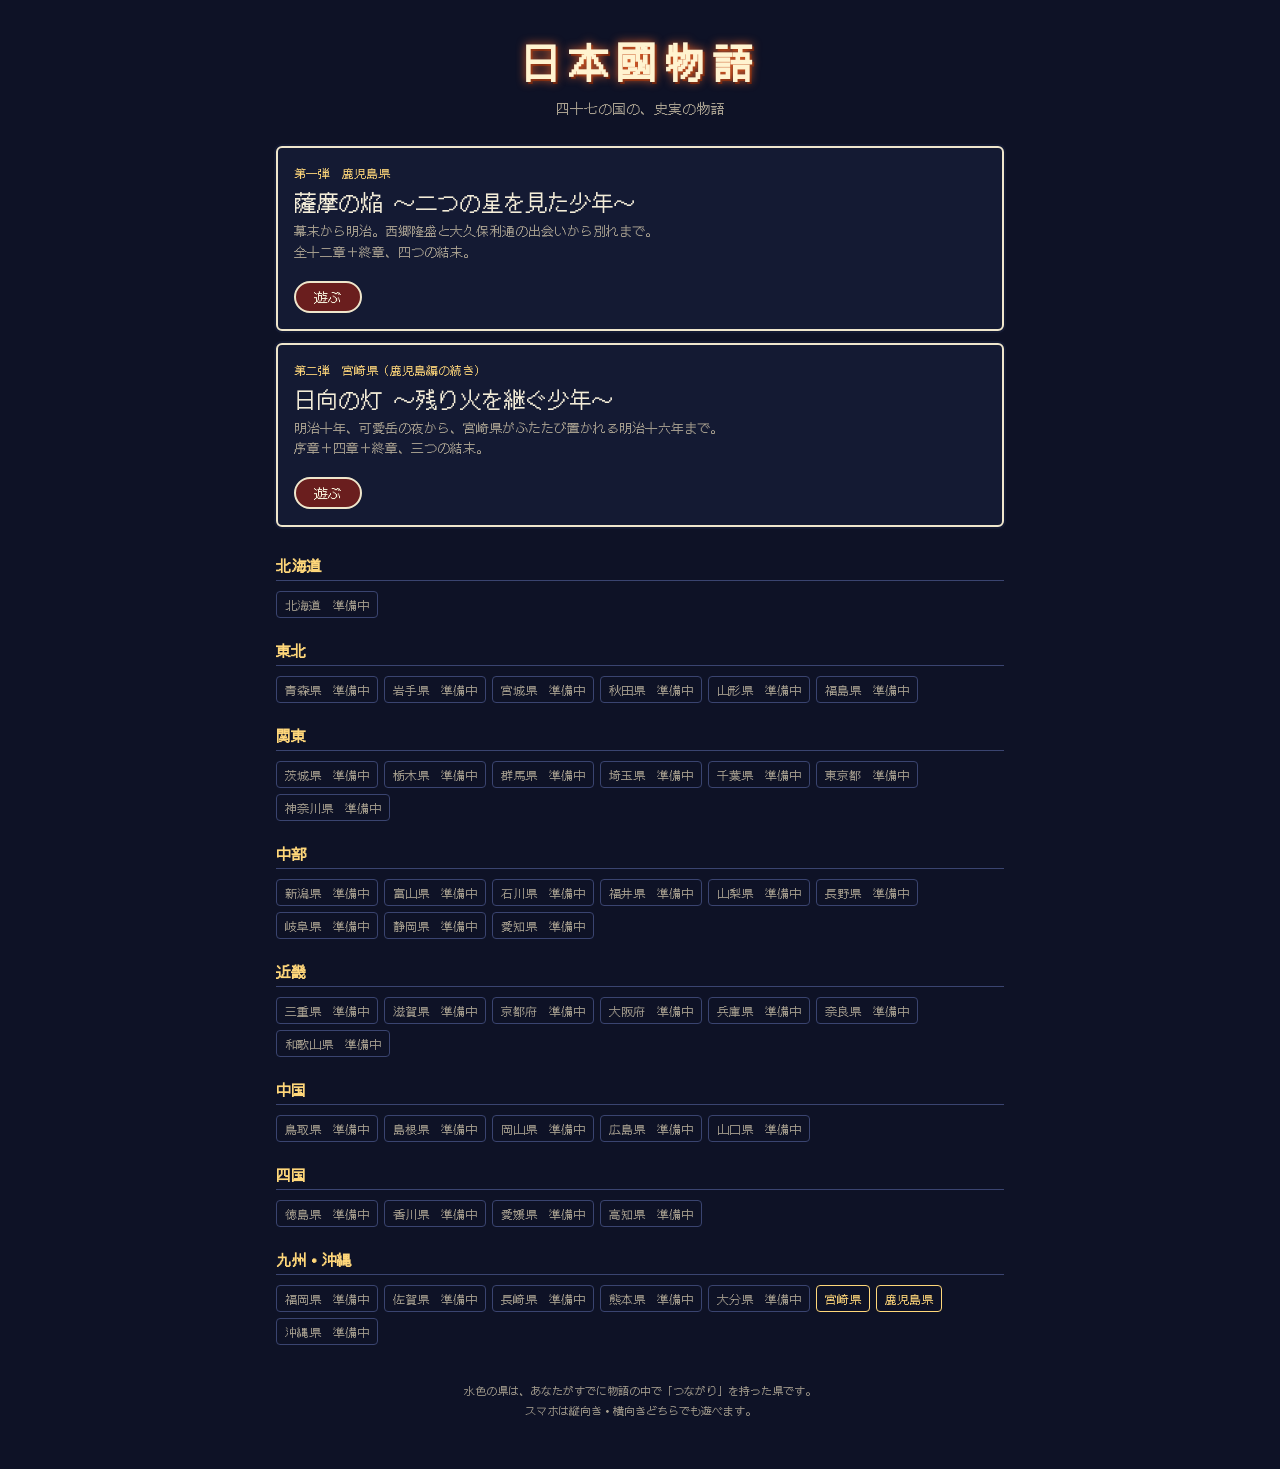
<file: index.html>
<!doctype html>
<html lang="ja">
<head>
<meta charset="utf-8">
<meta name="viewport" content="width=device-width,initial-scale=1">
<title>日本國物語</title>
<meta name="description" content="47都道府県の史実をもとにしたドットRPGシリーズ">
<meta name="theme-color" content="#0e1226">
<link rel="preconnect" href="https://fonts.googleapis.com">
<link rel="preconnect" href="https://fonts.gstatic.com" crossorigin>
<link href="https://fonts.googleapis.com/css2?family=DotGothic16&display=swap" rel="stylesheet">
<style>
  :root { --bg: #0e1226; --win: #141a33; --line: #efe6cc; --text: #f3ecd8; --sub: #a8a090; --gold: #ffd77a; --on: #6a1e1e; --link: #8ac0ff; }
  * { box-sizing: border-box; }
  body { margin: 0; background: var(--bg); color: var(--text); font-family: 'DotGothic16', sans-serif; }
  main { max-width: 760px; margin: 0 auto; padding: 32px 16px 48px; }
  h1 { font-size: 40px; letter-spacing: 8px; text-align: center; margin: 0; color: #fff3d0; text-shadow: 0 0 10px #e0602a, 2px 2px 0 #5a1a0a; }
  .lead { text-align: center; color: var(--sub); margin: 8px 0 28px; font-size: 14px; }
  .feature { display: block; text-decoration: none; color: var(--text); background: var(--win); border: 2px solid var(--line); border-radius: 6px; padding: 16px; margin-bottom: 12px; box-shadow: 0 0 0 2px var(--win); }
  .feature:hover { border-color: var(--gold); }
  .feature .no { color: var(--gold); font-size: 12px; }
  .feature .t { font-size: 22px; margin: 4px 0; }
  .feature .s { font-size: 13px; color: var(--sub); line-height: 1.6; }
  .feature .play { display: inline-block; margin-top: 10px; background: var(--on); border: 2px solid var(--line); border-radius: 20px; padding: 4px 18px; font-size: 14px; }
  .prog { font-size: 12px; color: var(--gold); margin-top: 8px; }
  .links { margin: 0 0 28px; font-size: 12px; color: var(--sub); line-height: 1.7; }
  .links b { color: var(--link); }
  h2 { font-size: 15px; color: var(--gold); border-bottom: 1px solid #3a4470; padding-bottom: 4px; margin: 22px 0 10px; }
  .grid { display: flex; flex-wrap: wrap; gap: 6px; }
  .p { font-size: 12px; padding: 4px 8px; border: 1px solid #3a4470; border-radius: 4px; color: var(--sub); }
  .p.open { border-color: var(--gold); color: var(--gold); }
  .p.link { border-color: var(--link); color: var(--link); }
  footer { margin-top: 36px; text-align: center; font-size: 11px; color: var(--sub); line-height: 1.8; }
</style>
</head>
<body>
<main>
  <h1>日本國物語</h1>
  <p class="lead">四十七の国の、史実の物語</p>

  <a class="feature" href="kagoshima/">
    <div class="no">第一弾　鹿児島県</div>
    <div class="t">薩摩の焔 〜二つの星を見た少年〜</div>
    <div class="s">幕末から明治。西郷隆盛と大久保利通の出会いから別れまで。<br>全十二章＋終章、四つの結末。</div>
    <div class="prog" id="prog"></div>
    <span class="play">遊ぶ</span>
  </a>
  <a class="feature" href="miyazaki/">
    <div class="no">第二弾　宮崎県（鹿児島編の続き）</div>
    <div class="t">日向の灯 〜残り火を継ぐ少年〜</div>
    <div class="s">明治十年、可愛岳の夜から、宮崎県がふたたび置かれる明治十六年まで。<br>序章＋四章＋終章、三つの結末。</div>
    <div class="prog" id="progM"></div>
    <span class="play">遊ぶ</span>
  </a>
  <div class="links" id="links"></div>

  <div id="regions"></div>
  <footer>水色の県は、あなたがすでに物語の中で「つながり」を持った県です。<br>スマホは縦向き・横向きどちらでも遊べます。</footer>
</main>
<script>
  const REGIONS = [
    ['北海道', ['北海道']],
    ['東北', ['青森県', '岩手県', '宮城県', '秋田県', '山形県', '福島県']],
    ['関東', ['茨城県', '栃木県', '群馬県', '埼玉県', '千葉県', '東京都', '神奈川県']],
    ['中部', ['新潟県', '富山県', '石川県', '福井県', '山梨県', '長野県', '岐阜県', '静岡県', '愛知県']],
    ['近畿', ['三重県', '滋賀県', '京都府', '大阪府', '兵庫県', '奈良県', '和歌山県']],
    ['中国', ['鳥取県', '島根県', '岡山県', '広島県', '山口県']],
    ['四国', ['徳島県', '香川県', '愛媛県', '高知県']],
    ['九州・沖縄', ['福岡県', '佐賀県', '長崎県', '熊本県', '大分県', '宮崎県', '鹿児島県', '沖縄県']],
  ];
  const OPEN = ['鹿児島県', '宮崎県'];
  let S = {};
  try { S = JSON.parse(localStorage.getItem('nihonkoku-series') || '{}'); } catch (e) { }
  const links = {};
  for (const k in S) for (const p in (S[k].links || {})) (links[p] = links[p] || []).push(...S[k].links[p]);
  const k = S['鹿児島県'];
  const esc = s => String(s).replace(/[&<>"]/g, c => ({ '&': '&amp;', '<': '&lt;', '>': '&gt;', '"': '&quot;' }[c]));
  if (k) document.getElementById('prog').textContent = (k.cleared ? `クリア済み　結末 ${k.endings.length} / 4` : `進行中：${['序章', '第一章', '第二章', '第三章', '第四章', '第五章', '第六章', '第七章', '第八章', '第九章', '第十章', '第十一章', '第十二章', '終章'][k.chapter] || ''}`) + `　出会った人物 ${k.people.length}人`;
  const m = S['宮崎県'];
  if (m) document.getElementById('progM').textContent = (m.cleared ? `クリア済み　結末 ${m.endings.length} / 3` : `進行中：${['序章', '第一章', '第二章', '第三章', '第四章', '終章'][m.chapter] || ''}`) + `　出会った人物 ${m.people.length}人`;
  const lk = Object.keys(links).filter(p => p.endsWith('都') || p.endsWith('道') || p.endsWith('府') || p.endsWith('県'));
  if (lk.length) document.getElementById('links').innerHTML = '物語の中のつながり：<br>' + lk.map(p => `<b>${esc(p)}</b> ${links[p].slice(0, 4).map(esc).join('・')}${links[p].length > 4 ? ' ほか' : ''}`).join('<br>');
  document.getElementById('regions').innerHTML = REGIONS.map(([r, ps]) =>
    `<h2>${r}</h2><div class="grid">${ps.map(p => `<span class="p${OPEN.includes(p) ? ' open' : links[p] ? ' link' : ''}">${p}${OPEN.includes(p) ? '' : links[p] ? '　つながりあり' : '　準備中'}</span>`).join('')}</div>`
  ).join('');
</script>
</body>
</html>
</file>
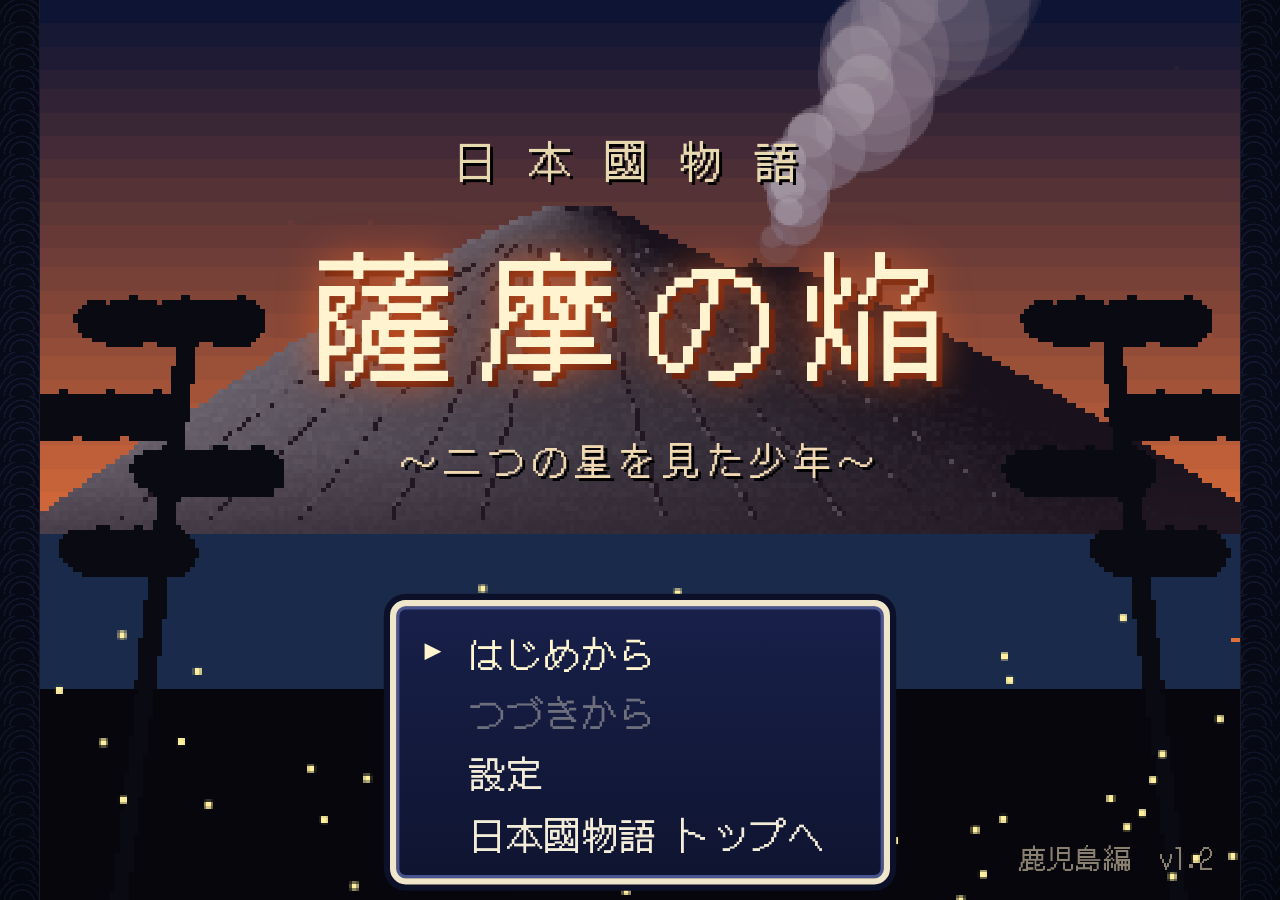
<file: kagoshima/index.html>
<!doctype html>
<html lang="ja">
<head>
<meta charset="utf-8">
<meta name="viewport" content="width=device-width,initial-scale=1,user-scalable=no,viewport-fit=cover">
<meta name="apple-mobile-web-app-capable" content="yes">
<meta name="theme-color" content="#06060c">
<title>日本國物語 薩摩の焔</title>
<meta name="description" content="日本國物語 第一弾。幕末〜明治の鹿児島を舞台にした史実ベースのドットRPG">
<link rel="preconnect" href="https://fonts.googleapis.com">
<link rel="preconnect" href="https://fonts.gstatic.com" crossorigin>
<link href="https://fonts.googleapis.com/css2?family=DotGothic16&display=swap" rel="stylesheet">
<link rel="stylesheet" href="../common/style.css?v=9">
</head>
<body>
<div id="wrap">
  <div id="topbar"><span class="tb-t">日本國物語<b>薩摩の焔</b></span><span id="tbInfo"></span></div>
  <div id="padL" class="padside">
    <div id="stick"><div id="dpad"><i class="arw u"></i><i class="arw r"></i><i class="arw d"></i><i class="arw l"></i><div id="stickKnob"></div></div></div>
  </div>
  <div id="holder">
    <div id="screen">
      <canvas id="cv" width="512" height="384"></canvas>
      <div id="tint"></div>
      <div id="ui"></div>
      <canvas id="mini" width="96" height="96"></canvas>
      <div id="fade"></div>
    </div>
  </div>
  <div id="pad">
    <div class="sticky" id="stickSlot"></div>
    <div id="btns">
      <div class="row small">
        <button data-k="menu">メニュー</button><button data-k="map">地図</button><button data-k="log">ログ</button><button data-k="set">設定</button>
      </div>
      <div class="row ab">
        <button data-k="cancel" class="b">B<small>戻る/走る</small></button>
        <button data-k="ok" class="a">A<small>決定</small></button>
      </div>
      <div class="row small">
        <button data-k="auto">AUTO</button><button data-k="speed">×1</button>
      </div>
    </div>
  </div>
</div>
<script src="../common/audio.js?v=9"></script>
<script src="../common/gfx.js?v=9"></script>
<script src="src/data.js?v=9"></script>
<script src="../common/portrait.js?v=9"></script>
<script src="src/data2.js?v=9"></script>
<script src="../common/engine.js?v=9"></script>
<script src="src/story.js?v=9"></script>
<script src="src/story2.js?v=9"></script>
<script src="src/story3.js?v=9"></script>
<script src="src/maps.js?v=9"></script>
<script src="src/maps2.js?v=9"></script>
</body>
</html>
</file>
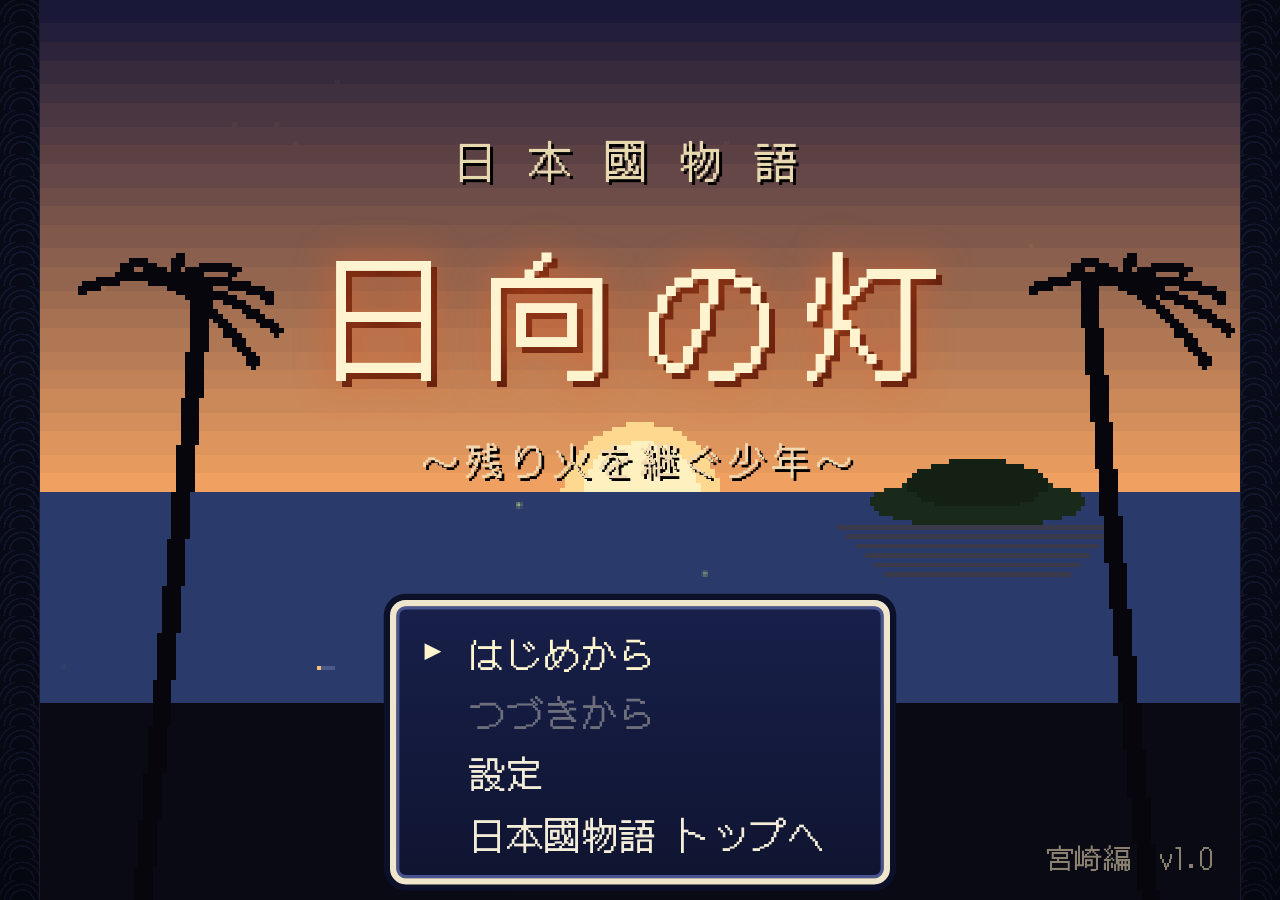
<file: miyazaki/index.html>
<!doctype html>
<html lang="ja">
<head>
<meta charset="utf-8">
<meta name="viewport" content="width=device-width,initial-scale=1,user-scalable=no,viewport-fit=cover">
<meta name="apple-mobile-web-app-capable" content="yes">
<meta name="theme-color" content="#06060c">
<title>日本國物語 日向の灯</title>
<meta name="description" content="日本國物語 宮崎編。西南戦争の終わりから宮崎県の再置までの日向を舞台にした史実ベースのドットRPG">
<link rel="preconnect" href="https://fonts.googleapis.com">
<link rel="preconnect" href="https://fonts.gstatic.com" crossorigin>
<link href="https://fonts.googleapis.com/css2?family=DotGothic16&display=swap" rel="stylesheet">
<link rel="stylesheet" href="../common/style.css?v=1">
</head>
<body>
<div id="wrap">
  <div id="topbar"><span class="tb-t">日本國物語<b>日向の灯</b></span><span id="tbInfo"></span></div>
  <div id="padL" class="padside">
    <div id="stick"><div id="dpad"><i class="arw u"></i><i class="arw r"></i><i class="arw d"></i><i class="arw l"></i><div id="stickKnob"></div></div></div>
  </div>
  <div id="holder">
    <div id="screen">
      <canvas id="cv" width="512" height="384"></canvas>
      <div id="tint"></div>
      <div id="ui"></div>
      <canvas id="mini" width="96" height="96"></canvas>
      <div id="fade"></div>
    </div>
  </div>
  <div id="pad">
    <div class="sticky" id="stickSlot"></div>
    <div id="btns">
      <div class="row small">
        <button data-k="menu">メニュー</button><button data-k="map">地図</button><button data-k="log">ログ</button><button data-k="set">設定</button>
      </div>
      <div class="row ab">
        <button data-k="cancel" class="b">B<small>戻る/走る</small></button>
        <button data-k="ok" class="a">A<small>決定</small></button>
      </div>
      <div class="row small">
        <button data-k="auto">AUTO</button><button data-k="speed">×1</button>
      </div>
    </div>
  </div>
</div>
<script src="../common/audio.js?v=1"></script>
<script src="../common/gfx.js?v=1"></script>
<script src="../common/portrait.js?v=1"></script>
<script src="src/data.js?v=1"></script>
<script src="../common/engine.js?v=1"></script>
<script src="src/story.js?v=1"></script>
<script src="src/maps.js?v=1"></script>
</body>
</html>
</file>
<file: common/style.css>
* { box-sizing: border-box; }
html, body { margin: 0; height: 100%; background: #06060c; overflow: hidden; touch-action: none; -webkit-user-select: none; user-select: none; -webkit-tap-highlight-color: transparent; -webkit-touch-callout: none; }
#wrap { position: fixed; inset: 0; display: flex; flex-direction: column; align-items: center; justify-content: center; }
#holder { position: relative; overflow: hidden; flex: none; box-shadow: 0 0 0 1px #1a1a2a; }
#screen { position: absolute; left: 0; top: 0; width: 384px; height: 288px; transform-origin: 0 0; overflow: hidden;
  font-family: 'DotGothic16', 'Hiragino Kaku Gothic ProN', monospace; color: #f3ecd8; font-size: 12px; line-height: 1.6; }
#cv { display: block; width: 384px; height: 288px; image-rendering: pixelated; image-rendering: crisp-edges; }
#tint { position: absolute; inset: 0; pointer-events: none; transition: background .8s; }
#tint.night { background: rgba(8, 14, 54, .5); }
#tint.fire { background: radial-gradient(ellipse at 50% 120%, rgba(255, 90, 20, .35), rgba(120, 20, 10, .22) 60%, rgba(40, 0, 0, .3)); animation: firepulse 1.6s ease-in-out infinite; }
#tint.rain { background: rgba(30, 40, 60, .3); }
@keyframes firepulse { 50% { opacity: .75; } }
#fade { position: absolute; inset: 0; background: #000; opacity: 0; transition: opacity .42s; pointer-events: none; z-index: 5; }
#ui { position: absolute; inset: 0; }
#mini { position: absolute; right: 6px; top: 6px; width: auto; height: auto; max-width: 84px; max-height: 64px; image-rendering: pixelated; border: 1px solid #efe6cc; background: #000; opacity: .85; z-index: 4; display: none; pointer-events: none; }

.win { position: absolute; z-index: 10; background: linear-gradient(#18204a, #0f1430); border: 2px solid #efe6cc; border-radius: 5px;
  box-shadow: 0 0 0 2px #0c1028, inset 0 0 0 1px #4a5490; padding: 5px 9px; }
.dlg { min-height: 90px; }
.dlg .por { display: none; position: absolute; left: 7px; top: 12px; width: 64px; height: 64px; image-rendering: pixelated; border: 1px solid #efe6cc; }
.dlg.hasp .por { display: block; }
.dlg.hasp .tx, .dlg.hasp .nm { margin-left: 70px; }
.dlg .nm { color: #ffd77a; font-size: 11px; height: 16px; }
.dlg .tx { white-space: pre-wrap; font-size: 12.5px; }
.dlg.narr .nm { display: none; }
.dlg.narr .tx { color: #e8e0c4; padding-top: 6px; }
.dlg .arw { position: absolute; right: 10px; bottom: 4px; font-size: 9px; animation: blink 1s steps(2) infinite; }
.sub { font-size: 10px; line-height: 1.4; color: #cfe0ff; background: rgba(10, 16, 40, .92); padding: 3px 8px; }
@keyframes blink { 50% { opacity: 0; } }

.menu .ttl, .win .ttl { color: #ffd77a; font-size: 11px; border-bottom: 1px solid #3a4470; margin-bottom: 3px; }
.menu .it { position: relative; padding-left: 14px; display: flex; justify-content: space-between; gap: 8px; cursor: pointer; white-space: nowrap; }
.menu .it.sel::before { content: '▶'; position: absolute; left: 0; font-size: 9px; top: 2px; animation: blink .8s steps(2) infinite; }
.menu .it.sel { color: #fff6d0; }
.menu .it.dis { opacity: .4; }
.menu .rt { color: #cfc6a8; }
.menu::-webkit-scrollbar, .logs::-webkit-scrollbar, .scrollp::-webkit-scrollbar { width: 4px; }
.menu::-webkit-scrollbar-thumb, .logs::-webkit-scrollbar-thumb, .scrollp::-webkit-scrollbar-thumb { background: #efe6cc; }

.money { font-size: 15px; text-align: right; }
.money small { font-size: 10px; margin-left: 2px; }
.ptime { font-size: 9px; text-align: right; color: #a8a090; }
.desc { font-size: 11px; line-height: 1.5; }
.desc.tall { font-size: 10.5px; }
.desc small { color: #a8a090; font-size: 9px; }
.banner { padding: 3px 12px; transition: opacity .8s; }
.banner.out { opacity: 0; }
.toast { position: absolute; z-index: 25; left: 50%; top: 30px; transform: translateX(-50%); background: rgba(10, 14, 36, .92); border: 1px solid #ffd77a; color: #ffd77a; font-size: 10px; padding: 2px 10px; border-radius: 10px; white-space: nowrap; transition: opacity .6s, top .6s; pointer-events: none; }
.toast.out { opacity: 0; top: 18px; }

.st2 { display: flex; gap: 10px; align-items: flex-start; font-size: 11px; line-height: 1.5; }
.st2 canvas { width: 64px; height: 64px; image-rendering: pixelated; border: 1px solid #efe6cc; flex: none; }
.st2 .big { font-size: 14px; color: #ffd77a; }
.eqs { display: grid; grid-template-columns: 1fr 1fr; font-size: 10.5px; margin-top: 6px; color: #e0d8c0; }
.sks { font-size: 10px; margin-top: 6px; color: #cfc6a8; }
.heart { font-size: 10.5px; margin-top: 6px; }
.heart .jo { color: #ff9a8a; } .heart .ri { color: #8ac0ff; }
.pg { position: absolute; bottom: 4px; right: 10px; font-size: 10px; color: #a8a090; }
.bio { font-size: 11px; line-height: 1.6; margin-top: 8px; }
.lk { font-size: 11px; padding: 2px 0; border-bottom: 1px dotted #3a4470; }
.lk b { color: #ffd77a; }
.scrollp { overflow-y: auto; }
.logp .logs { height: 238px; overflow-y: auto; font-size: 10.5px; }
.lg { padding: 2px 0; border-bottom: 1px dotted #2a3360; }
.lg b { color: #ffd77a; margin-right: 6px; }
.fullmap { text-align: center; }
.fullmap canvas { image-rendering: pixelated; max-width: 340px; max-height: 210px; border: 1px solid #efe6cc; }
.fullmap .lbl { position: absolute; font-size: 9px; color: #fff; text-shadow: 1px 1px 0 #000, -1px -1px 0 #000; white-space: nowrap; pointer-events: none; }
.fullmap .goal { font-size: 11px; color: #ffd77a; margin-top: 4px; }
.qty { text-align: center; }
.qty .q { font-size: 18px; } .qty small { color: #a8a090; font-size: 9px; }

.bst { font-size: 10.5px; line-height: 1.3; padding: 3px 7px; transition: transform .1s; }
.bst .bn { color: #ffd77a; display: flex; justify-content: space-between; }
.bst .bn span { color: #cfc6a8; font-size: 10px; }
.bst small { color: #a8a090; }
.bst .bar { height: 3px; background: #2a2a40; margin: 1px 0 2px; }
.bst .bar i { display: block; height: 100%; background: #6ad06a; transition: width .3s; }
.bst .bar.ki i { background: #6ab0ff; }
.bst.act { border-color: #ffd77a; transform: translateY(3px); }
.bst.low .bar i { background: #ffb040; }
.bst.dead { color: #e05050; } .bst.dead .bn { color: #e05050; }
.bst.hurt { animation: hurt .35s; }
@keyframes hurt { 0%, 100% { filter: none; } 30% { filter: brightness(2) sepia(1) hue-rotate(-30deg) saturate(4); } }
.bmsg { font-size: 12.5px; white-space: pre-wrap; }
.kbar { font-size: 10.5px; padding: 3px 8px; }
.kbar .ktitle { color: #ffd77a; display: flex; justify-content: space-between; }
.kbar .ktitle span { color: #ff9a8a; }
.kbar .krow { display: flex; gap: 10px; }
.kbar .kside { flex: 1; }
.kbar .bar { height: 4px; background: #2a2a40; } .kbar .bar i { display: block; height: 100%; transition: width .4s; }
.tachiki .tk { position: relative; height: 18px; background: #2a2a40; border: 1px solid #efe6cc; margin: 8px 0; }
.tachiki .z { position: absolute; top: 0; bottom: 0; background: #c03030; }
.tachiki .c { position: absolute; top: -4px; bottom: -4px; width: 3px; background: #fff; }
.tachiki .tks { text-align: center; color: #ffd77a; }

.card { position: absolute; inset: 0; z-index: 20; background: #000; display: flex; flex-direction: column; align-items: center; justify-content: center; opacity: 0; transition: opacity .8s; text-align: center; }
.card.on { opacity: 1; }
.card .ct { font-size: 22px; color: #f3ecd8; letter-spacing: 3px; text-shadow: 0 0 12px #c0502a; }
.card .cs { margin-top: 12px; font-size: 12px; color: #c8bf9f; }
.still { position: absolute; inset: 0; z-index: 19; background: #000; opacity: 0; transition: opacity .8s; display: flex; align-items: center; justify-content: center; }
.still canvas { position: absolute; inset: 0; width: 100%; height: 100%; image-rendering: pixelated; opacity: .45; }
.still.on { opacity: 1; }
.st-t { position: relative; font-size: 14px; line-height: 1.9; text-align: center; white-space: pre-wrap; color: #fff8e0; text-shadow: 0 0 6px #000, 1px 1px 0 #000; opacity: 0; transform: translateY(6px); transition: opacity 1s, transform 1s; padding: 0 20px; }
.st-t.in { opacity: 1; transform: none; }

.title { position: absolute; inset: 0; z-index: 9; text-align: center; padding-top: 40px; pointer-events: none; }
.title .tser { font-size: 14px; letter-spacing: 10px; color: #e8d8b0; text-shadow: 1px 1px 0 #000; }
.title .tt { font-size: 44px; letter-spacing: 8px; color: #fff3d0; text-shadow: 0 0 12px #e0602a, 2px 2px 0 #5a1a0a; margin-top: 2px; }
.title .ts { font-size: 12px; color: #f0d8b0; margin-top: 2px; text-shadow: 1px 1px 0 #000; letter-spacing: 2px; }
.title .tv { position: absolute; bottom: 6px; right: 8px; font-size: 9px; color: #8a8070; }

#screen.shake { animation: shake .25s; } #screen.shake2 { animation: shake2 .45s; }
@keyframes shake { 25% { margin-left: 3px; } 50% { margin-left: -3px; } 75% { margin-left: 2px; } }
@keyframes shake2 { 15% { margin: 4px 0 0 -5px; } 30% { margin: -3px 0 0 5px; } 45% { margin: 3px 0 0 -4px; } 60% { margin: -2px 0 0 3px; } 80% { margin: 1px 0 0 -1px; } }
#screen.flash::after { content: ''; position: absolute; inset: 0; background: var(--flash, #fff); z-index: 30; animation: fl .4s forwards; pointer-events: none; }
@keyframes fl { 0%, 40% { opacity: .85; } 20%, 60% { opacity: 0; } 50% { opacity: .6; } 100% { opacity: 0; } }

/* ---- 画面まわりの飾り（縦画面の余白を埋める） ---- */
body { background-color: #0b0f22;
  background-image: radial-gradient(ellipse at 50% 40%, transparent 30%, rgba(0,0,0,.55) 100%),
    radial-gradient(circle at 50% 100%, transparent 36%, rgba(60,74,140,.32) 37% 41%, transparent 42% 54%, rgba(60,74,140,.32) 55% 59%, transparent 60% 72%, rgba(60,74,140,.32) 73% 77%, transparent 78%);
  background-size: 100% 100%, 44px 22px; }
body.touch #holder { box-shadow: 0 0 0 2px #0c0806, 0 0 0 4px #b8923a, 0 0 0 6px #3a1a10, 0 6px 24px rgba(0,0,0,.7); }
#topbar { display: none; }
body.touch:not(.land) #topbar { display: flex; flex: none; width: 100%; max-width: 560px; justify-content: space-between; align-items: flex-end; padding: calc(8px + env(safe-area-inset-top)) 16px 8px; font-family: 'DotGothic16', sans-serif; color: #c8b98a; font-size: 11px; }
#topbar .tb-t { color: #8a7a58; letter-spacing: 2px; } #topbar .tb-t b { display: block; color: #ffe2a0; font-size: 18px; font-weight: normal; letter-spacing: 4px; text-shadow: 0 0 8px #c04a1a; }
#tbInfo { text-align: right; line-height: 1.5; white-space: pre; }

/* ---- 操作パッド（スマホ）：真ん中にスティック、まわりに矢印 ---- */
#pad, .padside { display: none; }
body.touch #pad { display: flex; width: 100%; max-width: 560px; flex: 1; min-height: 210px; max-height: 300px; padding: 10px 14px calc(10px + env(safe-area-inset-bottom)); justify-content: space-between; align-items: center; gap: 10px; }
#stickSlot { flex: 1; display: flex; align-self: stretch; align-items: center; justify-content: center; }
#stick { position: relative; touch-action: none; width: 184px; height: 184px; flex: none; }
#dpad { position: absolute; inset: 0; border-radius: 50%; touch-action: none;
  background: radial-gradient(circle at 50% 45%, #2a3060 0 30%, #1a1f40 31% 64%, #11152c 65% 100%);
  box-shadow: inset 0 0 0 2px #b8923a, inset 0 0 0 4px #2a1a10, inset 0 -6px 14px rgba(0,0,0,.6), 0 4px 12px rgba(0,0,0,.6); }
#dpad .arw { position: absolute; width: 0; height: 0; border: 15px solid transparent; opacity: .75; transition: opacity .08s, filter .08s; pointer-events: none; }
#dpad .arw.u { left: 50%; top: 10px; margin-left: -15px; border-bottom: 22px solid #efe6cc; border-top-width: 0; }
#dpad .arw.d { left: 50%; bottom: 10px; margin-left: -15px; border-top: 22px solid #efe6cc; border-bottom-width: 0; }
#dpad .arw.l { top: 50%; left: 10px; margin-top: -15px; border-right: 22px solid #efe6cc; border-left-width: 0; }
#dpad .arw.r { top: 50%; right: 10px; margin-top: -15px; border-left: 22px solid #efe6cc; border-right-width: 0; }
#dpad .arw.on { opacity: 1; filter: drop-shadow(0 0 6px #ffd77a); }
#dpad .arw.u.on { border-bottom-color: #ffd77a; } #dpad .arw.d.on { border-top-color: #ffd77a; } #dpad .arw.l.on { border-right-color: #ffd77a; } #dpad .arw.r.on { border-left-color: #ffd77a; }
#stickKnob { position: absolute; left: 50%; top: 50%; width: 58px; height: 58px; border-radius: 50%; background: radial-gradient(circle at 35% 30%, #fff6dc, #c8b48a 55%, #7a6a4a); box-shadow: 0 3px 8px #000, inset 0 -3px 0 rgba(0,0,0,.25); transform: translate(-50%, -50%); pointer-events: none; }
#btns { display: flex; flex-direction: column; justify-content: center; gap: 10px; width: 176px; }
#btns .row { display: flex; gap: 6px; justify-content: flex-end; }
#btns button { font-family: 'DotGothic16', sans-serif; background: linear-gradient(#262e58, #161b38); color: #f3ecd8; border: 2px solid #b8923a; border-radius: 9px; font-size: 12px; touch-action: none; padding: 6px 7px; box-shadow: 0 2px 0 #000; }
#btns button.on { background: #4a5aa0; } #btns button.lit { background: #8a5a1a; border-color: #ffd77a; color: #ffd77a; }
#btns .ab { align-items: center; gap: 14px; }
#btns .ab button { border-radius: 50%; font-size: 22px; display: flex; flex-direction: column; align-items: center; justify-content: center; line-height: 1; }
#btns .ab button small { font-size: 8px; margin-top: 3px; }
#btns .a { width: 80px; height: 80px; background: radial-gradient(circle at 35% 30%, #c84a3a, #7a2020); } #btns .b { width: 62px; height: 62px; margin-top: 26px; }
/* 横画面：左にスティック、右にボタン（.rot は回転ロック中でも横向きに表示するモード） */
body.land.touch #wrap { flex-direction: row; }
body.land.touch .padside { display: flex; align-items: center; justify-content: center; width: 200px; height: 100%; padding: 8px; }
body.land.touch #pad { flex-direction: column; width: 190px; max-width: none; height: 100%; max-height: none; min-height: 0; padding: 10px; }
body.land.touch #stickSlot { display: none; }
body.land.touch #btns { width: 100%; height: 100%; justify-content: center; gap: 18px; }
body.land.touch #btns .row.small { flex-wrap: wrap; justify-content: center; }
body.rot #wrap { inset: auto; left: 0; top: 0; width: 100vh; height: 100vw; transform-origin: 0 0; transform: rotate(90deg) translateY(-100%); }
#btns .row.small button { white-space: nowrap; font-size: 11px; padding: 5px 6px; }
body.touch:not(.land) #btns .row.small:first-child { display: grid; grid-template-columns: 1fr 1fr; }
/* 主要人物の顔絵（高画質）：会話窓の右上に重ねる */
.bust { position: absolute; z-index: 11; pointer-events: none; image-rendering: auto; filter: drop-shadow(0 0 2px rgba(0,0,0,.9)) drop-shadow(2px 3px 0 rgba(0,0,0,.5)); }
.dlg.hasbust .tx, .dlg.hasbust .nm { margin-right: 112px; }
.bst .chips { font-style: normal; position: absolute; left: 3px; bottom: -11px; display: flex; gap: 1px; white-space: nowrap; pointer-events: none; }
.bst .chips i { font-style: normal; font-size: 8.5px; padding: 0 2px; margin-left: 1px; border-radius: 2px; background: #6a3a1a; color: #ffd77a; }
.bst .chips i.rg { background: #1e5a2a; color: #b0ffb0; }
#stickKnob.on { background: radial-gradient(circle at 35% 30%, #fff6dc, #e0b860 55%, #9a6a2a); }

.bst .chips i.dn { background: #2a2a6a; color: #a8c8ff; }
.bst .chips i { box-shadow: 0 0 0 1px rgba(0,0,0,.6); }
.menu.pick { border-color: #ffd77a; box-shadow: 0 0 0 2px rgba(0,0,0,.5), 0 4px 12px rgba(0,0,0,.6); z-index: 12; }
.el { font-weight: bold; }
.ptime { font-size: 9.5px; color: #cfc6a8; line-height: 1.35; margin-top: 2px; }
.bst .nmx { display: flex; align-items: center; gap: 3px; }
.bst .elc { font-style: normal; font-size: 9px; border: 1px solid currentColor; border-radius: 3px; padding: 0 2px; line-height: 1.2; }
.gogyo { text-align: center; } .gogyo canvas { width: 160px; height: 145px; }
.fullmap .lbl { transform: translate(-50%, -50%); }
</file>
